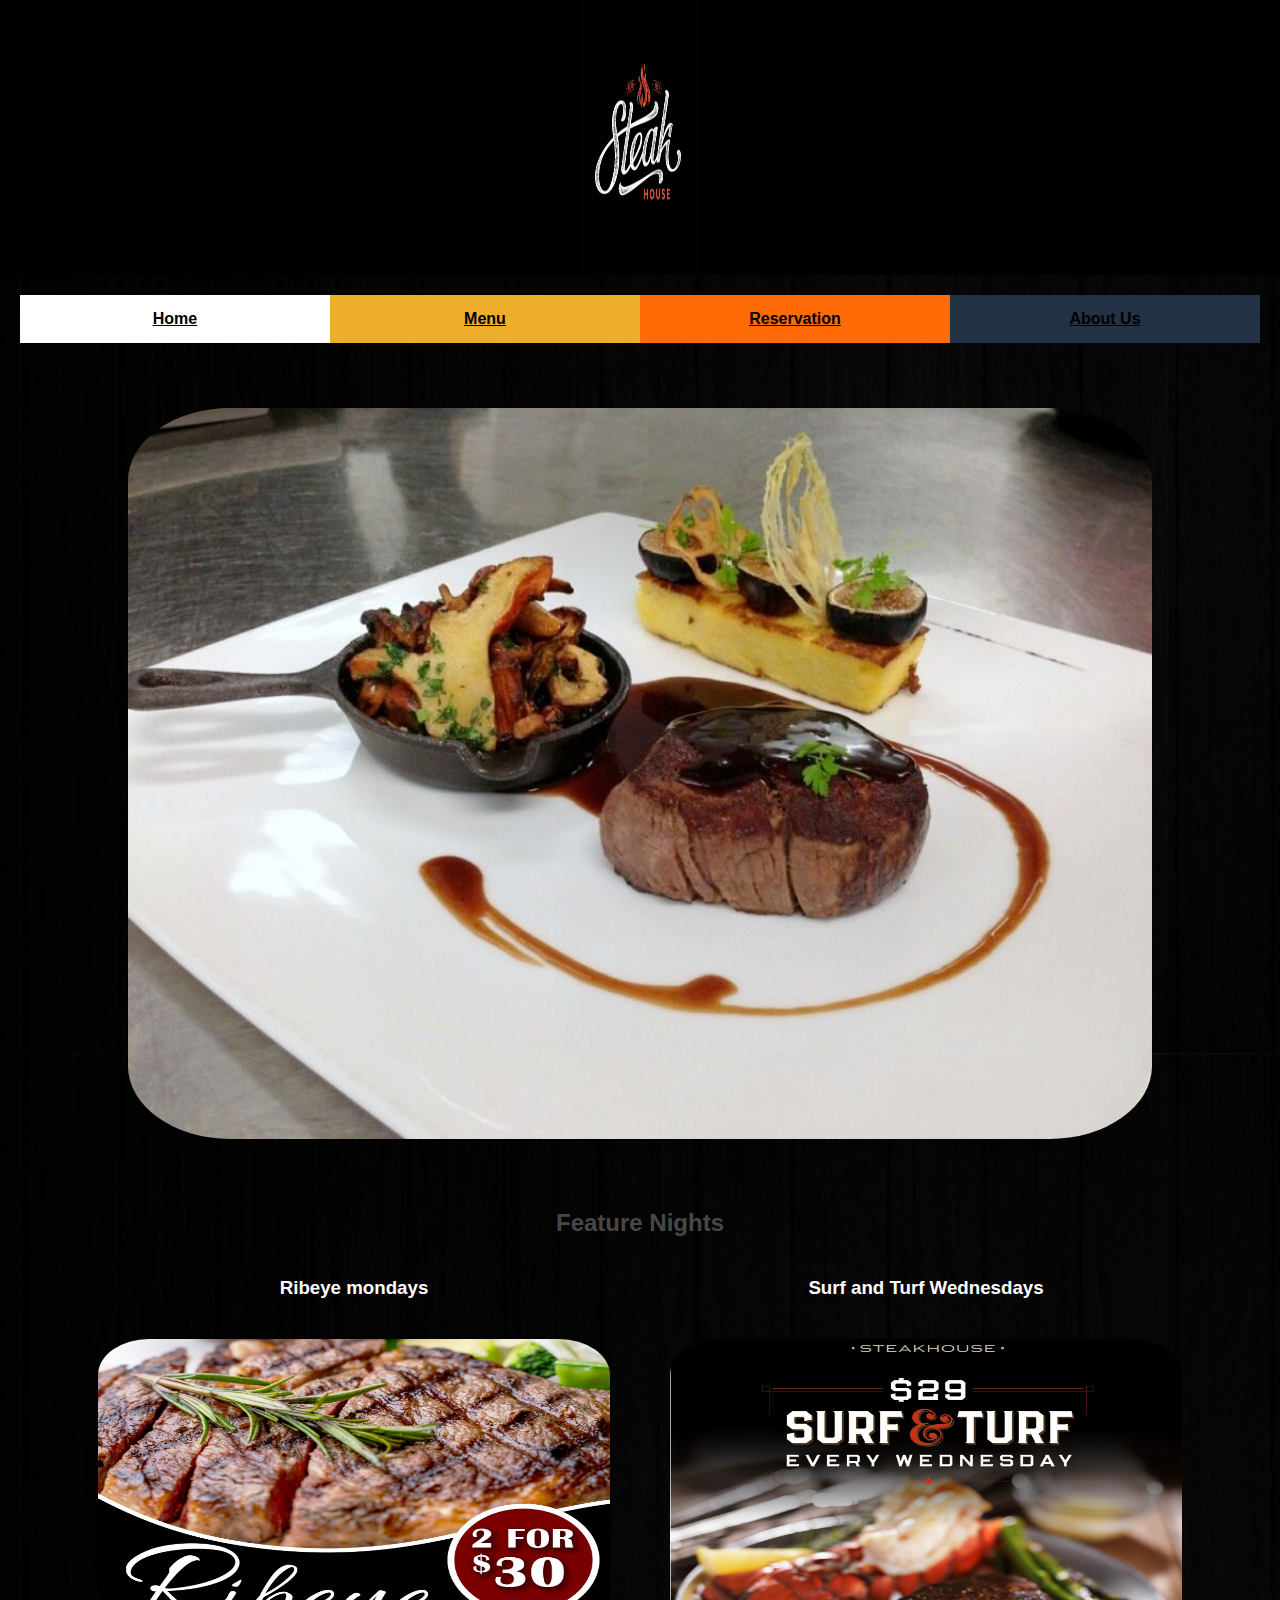
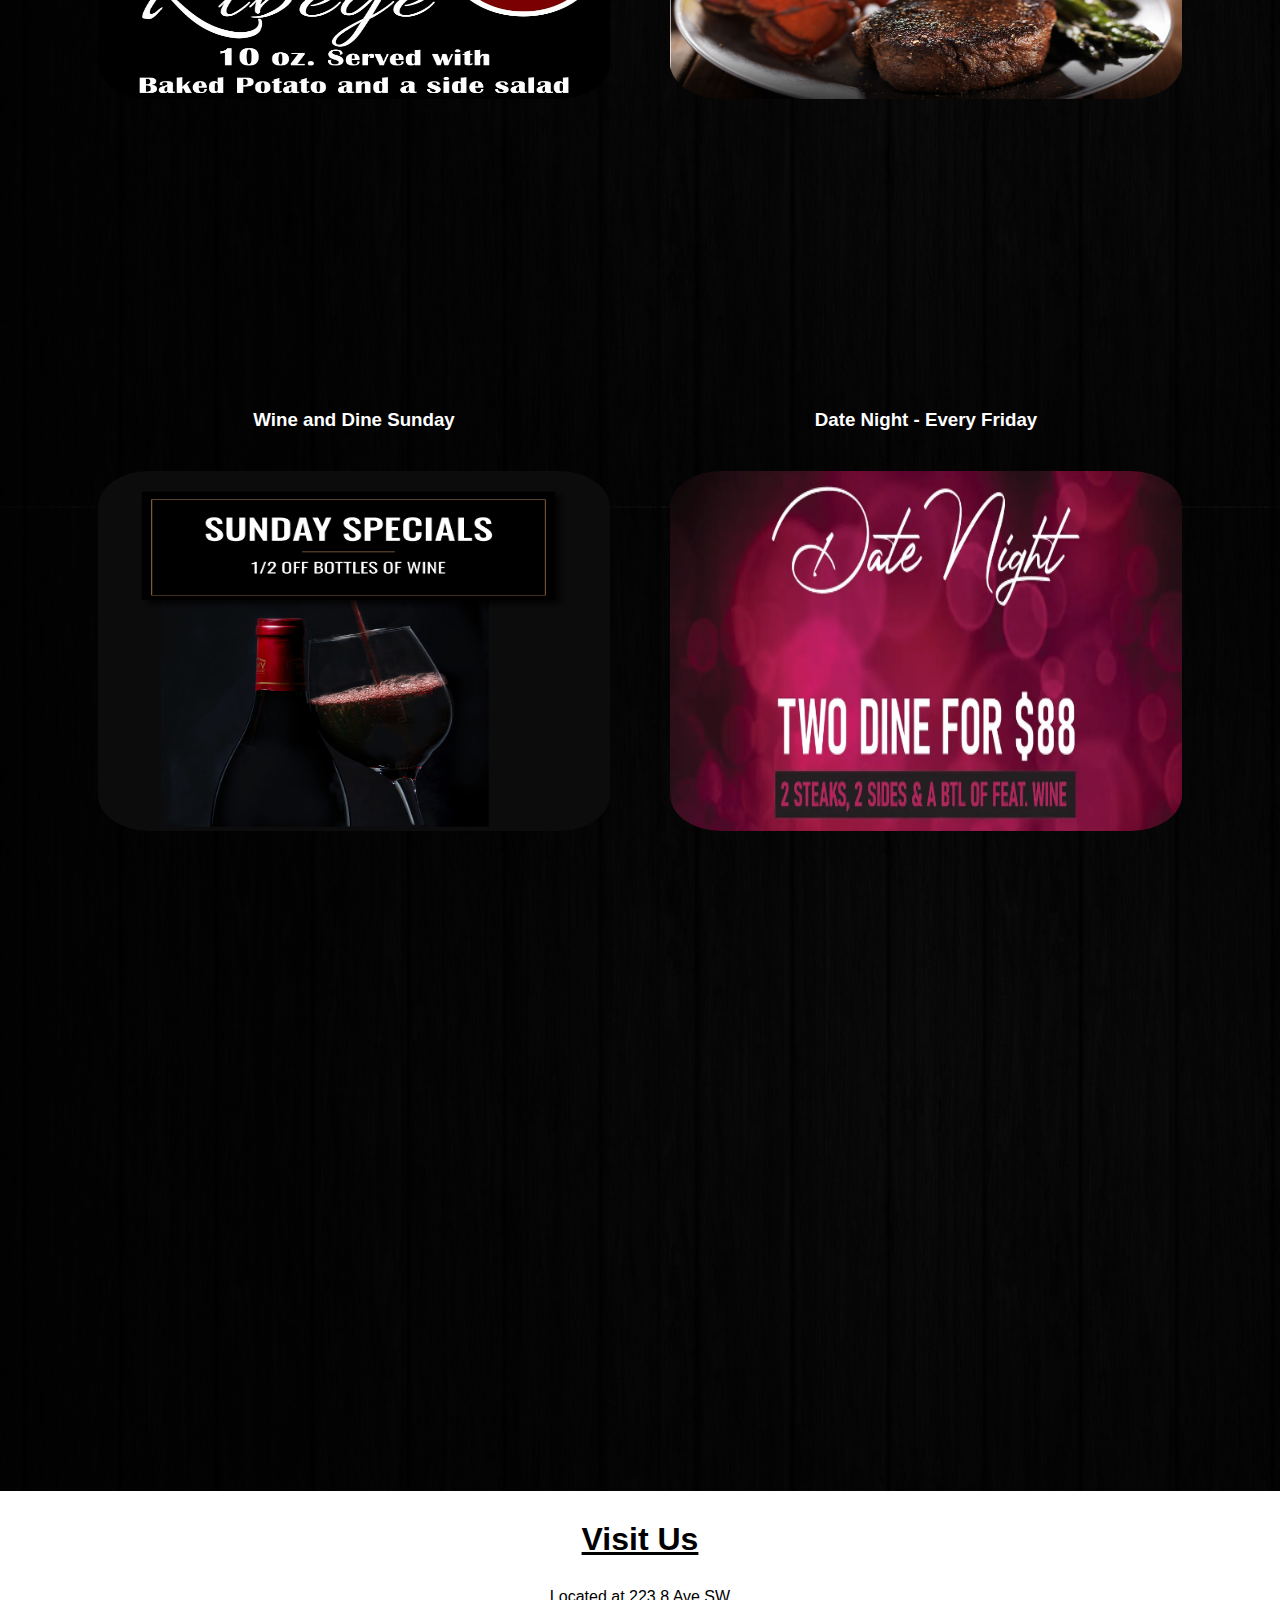
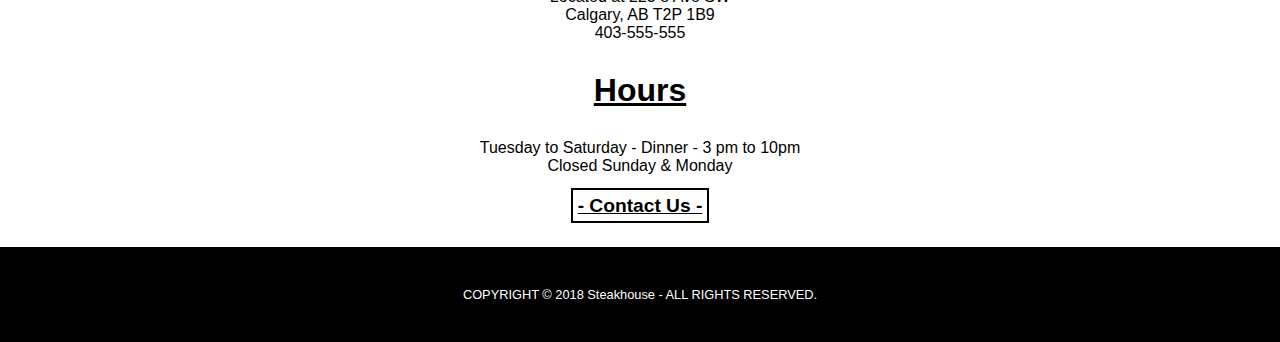
<file: css/index/index.html>
<!DOCTYPE html>
<html lang="en">

<head>
    <meta charset="UTF-8">
    <meta http-equiv="X-UA-Compatible" content="IE=edge">
    <meta name="viewport" content="width=device-width, initial-scale=1.0">
    <title>SteakHouse</title>
    <link rel="stylesheet" href="index.css">


    <meta property="og:url" content="Steakhouse.ml" />
    <meta property="og:type" content="website" />
    <meta property="og:title" content="Steakhouse" />
    <meta property="og:description" content="Best Steakhouse in Calgary" />
    <meta property="og:image" content="/indexPictures/steakhouse.jpg" />


    <meta name="description" content="Calgary's best steakhouse, best steaks in calgary, fresh seafood, large wine list, Alberta Beef, private events, private functions,"/>
    <meta property="keywords" content="Steak, Steakhouse, Specials, Wine, Ribeye, Calgary, restaurant, reservations" />
    <meta property="author" content="Tyler Mersereau" />
</head>

<body>

    <header id="mobile_header">

     

        <input type="radio" name="menu" id="menu_open" class="menu_radio_button">
        <input type="radio" name="menu" id="menu_close" class="menu_radio_button">

        <label for="menu_open">
            <img id="hamburger_menu" src="/indexPictures/HamburgerMenu.svg" alt="Open Menu Label"
                class="hoverable">
        </label>

        <section id="mobile_menu">
            <div id="menu_header">
                <label for="menu_close">
                    <img id="arrowleft" src="/indexPictures/ArrowLeft.svg" alt="Exit Menu Label" class="hoverable">
                </label>
                <div>
                    <a class="slide_menu" href="/css/index/index.html"><h1 slide_h1>Home</h1></a>
                    <a class="slide_menu" href="/css/Menu/menu.html"><h1 slide_h1>Menu</h1></a>
                    <a class="slide_menu" href="/css/reservations/reservations.html"><h1 slide_h1>Reservations</h1></a>
                    <a class="slide_menu" href="/css/About/AboutUs.html"><h1 class="slide_h1">About Us</h1></a>
                </div>
        </section>
        
        
           <div id="div_indexheader">
            <img id="img_header" src="/indexPictures/steakhouse.jpg" alt="Logo" >
        </div>
        


    </header>

        <nav>
            <a id="home_index" href="/css/index/index.html"><h1>Home</h1></a>
            <a id="menu_index" href="/css/Menu/menu.html"><h1>Menu</h1></a>
            <a id="reservations_index" href="/css/reservations/reservations.html"><h1>Reservation</h1></a>
            <a id="aboutUs_index" href="/css/About/AboutUs.html"><h1>About Us</h1></a>

        </nav>

        
    <div id="fancysteakplate">

        <img id="main_img" src="/indexPictures/filletindex.jpg" alt="Fillet Mignon">

    </div>

    <div>
        <h2>Feature Nights</h2>
    </div>

    <main id="index_maincontainer">
<div class="main_div">

            <h3>Ribeye mondays</h3>
            <img class="index_imgs" src="/indexPictures/ribeyespecial.jpg" alt="ribeye special">
        </div>
      
        <div class="main_div">

            <h3>Surf and Turf Wednesdays</h3>
            <img class="index_imgs" src="/indexPictures/special2index.PNG" alt="Surf and Turf">

        </div>

        <div class="main_div">

            <h3>Wine and Dine Sunday</h3>
            <img class="index_imgs" src="/indexPictures/winespecial.jpg" alt="wine special">
        </div>

          <div class="main_div">
            <h3>Date Night - Every Friday</h3>

            <img class="index_imgs" src="/indexPictures/specials1index.PNG" alt="Date Night special">
        </div>

    </main>

 

    <iframe
        src="https://www.google.com/maps/embed?pb=!1m18!1m12!1m3!1d191.90195408908795!2d-114.06667419385722!3d51.04546954060601!2m3!1f0!2f0!3f0!3m2!1i1024!2i768!4f13.1!3m3!1m2!1s0x53716ffd044b58a9%3A0xbe7bbb93311a33fc!2s223%208%20Ave%20SW%2C%20Calgary%2C%20AB%20T2P%201B9!5e0!3m2!1sen!2sca!4v1656024771705!5m2!1sen!2sca"
        style="border:0;" allowfullscreen="" loading="lazy" referrerpolicy="no-referrer-when-downgrade"></iframe>


    <section>


        <div>
            <h1 class="visitus">Visit Us</h1>
        </div>
        <p>Located at 223 8 Ave SW</p>
        <p>Calgary, AB T2P 1B9</p>
        <a id="mobile_number" href="tel:403-555-5555">403-555-5555</a>
        <p id="tablet_number">403-555-555</p>
        <div>
            <h1 class="visitus">Hours</h1>
        </div>
        <p>Tuesday to Saturday - Dinner - 3 pm to 10pm </p>
        <p id="p_contactus">Closed Sunday & Monday</p>

        <a id="section_contactus" href="mailto:SteakHouse@gmail.com">- Contact Us -</a>
    </section>

    <footer>
        <p>
            COPYRIGHT © 2018 Steakhouse - ALL RIGHTS RESERVED.
        </p>
    </footer>

</body>

</html>
</file>
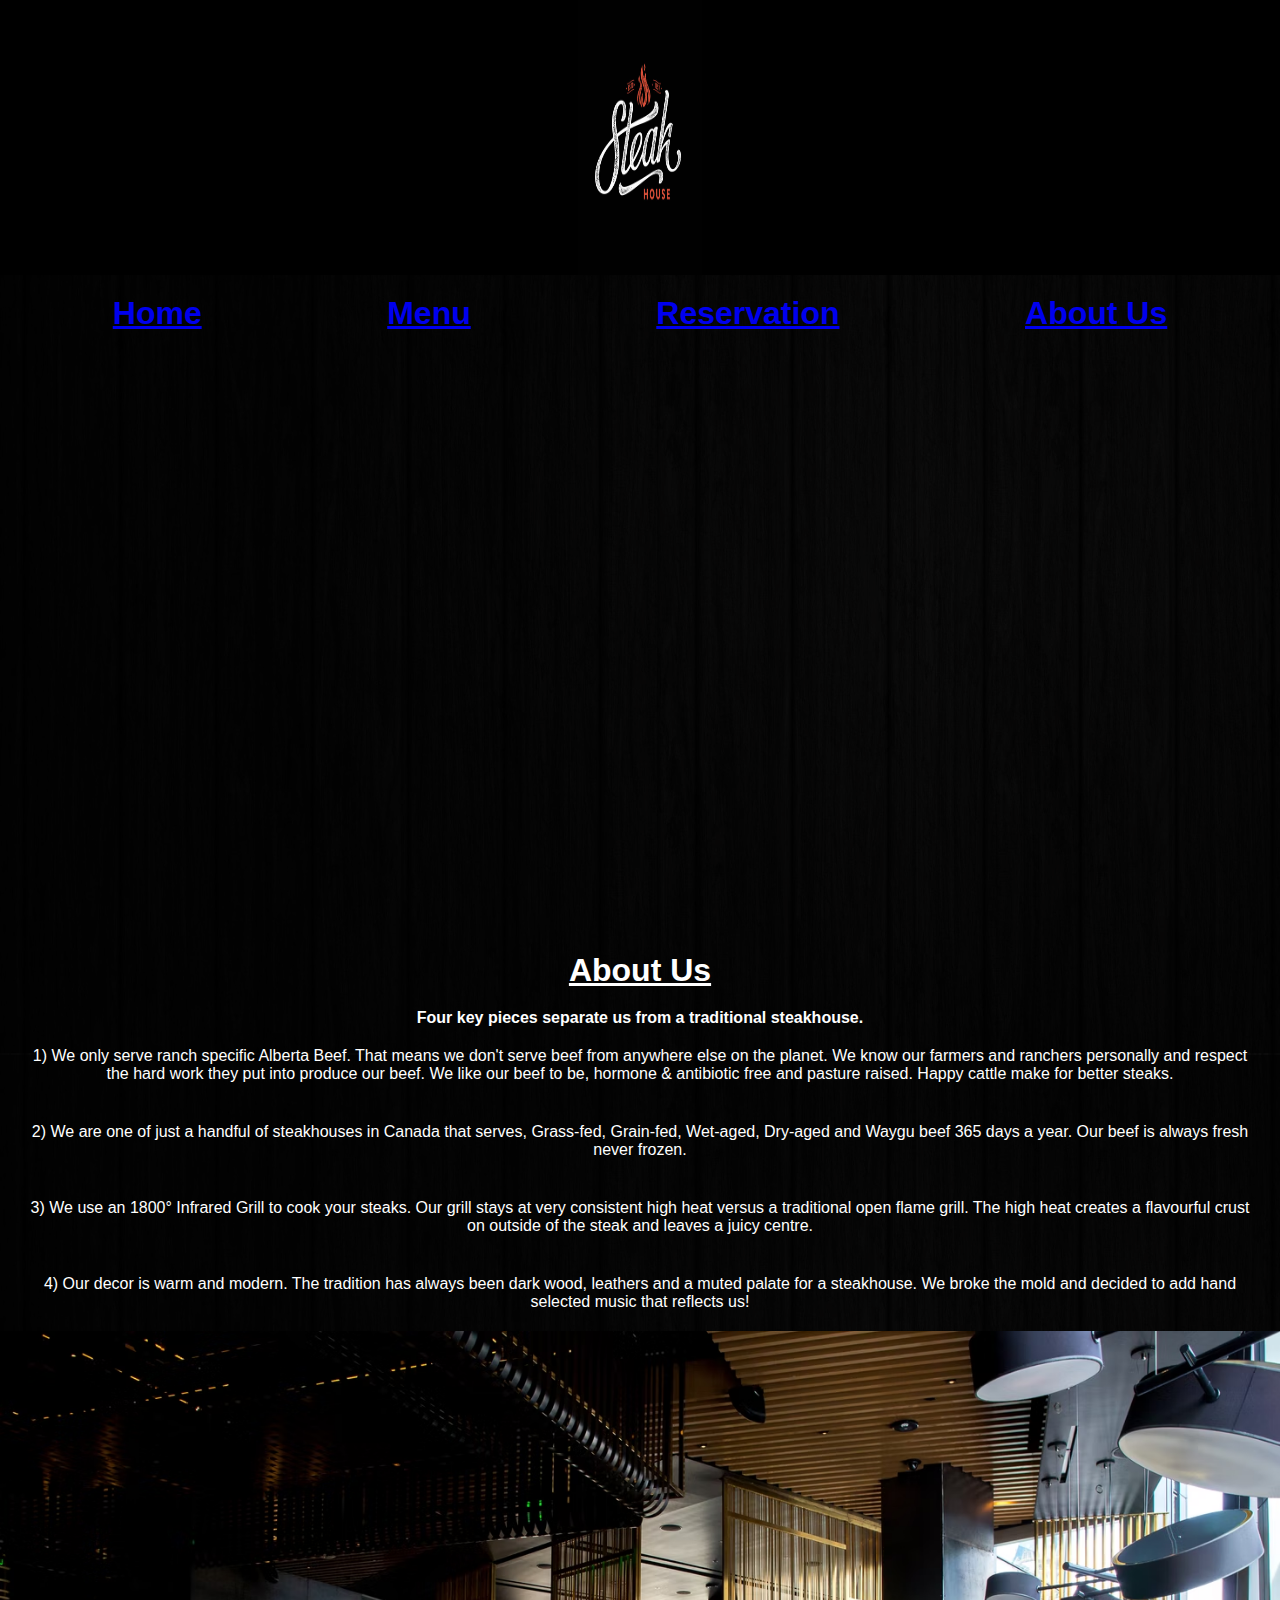
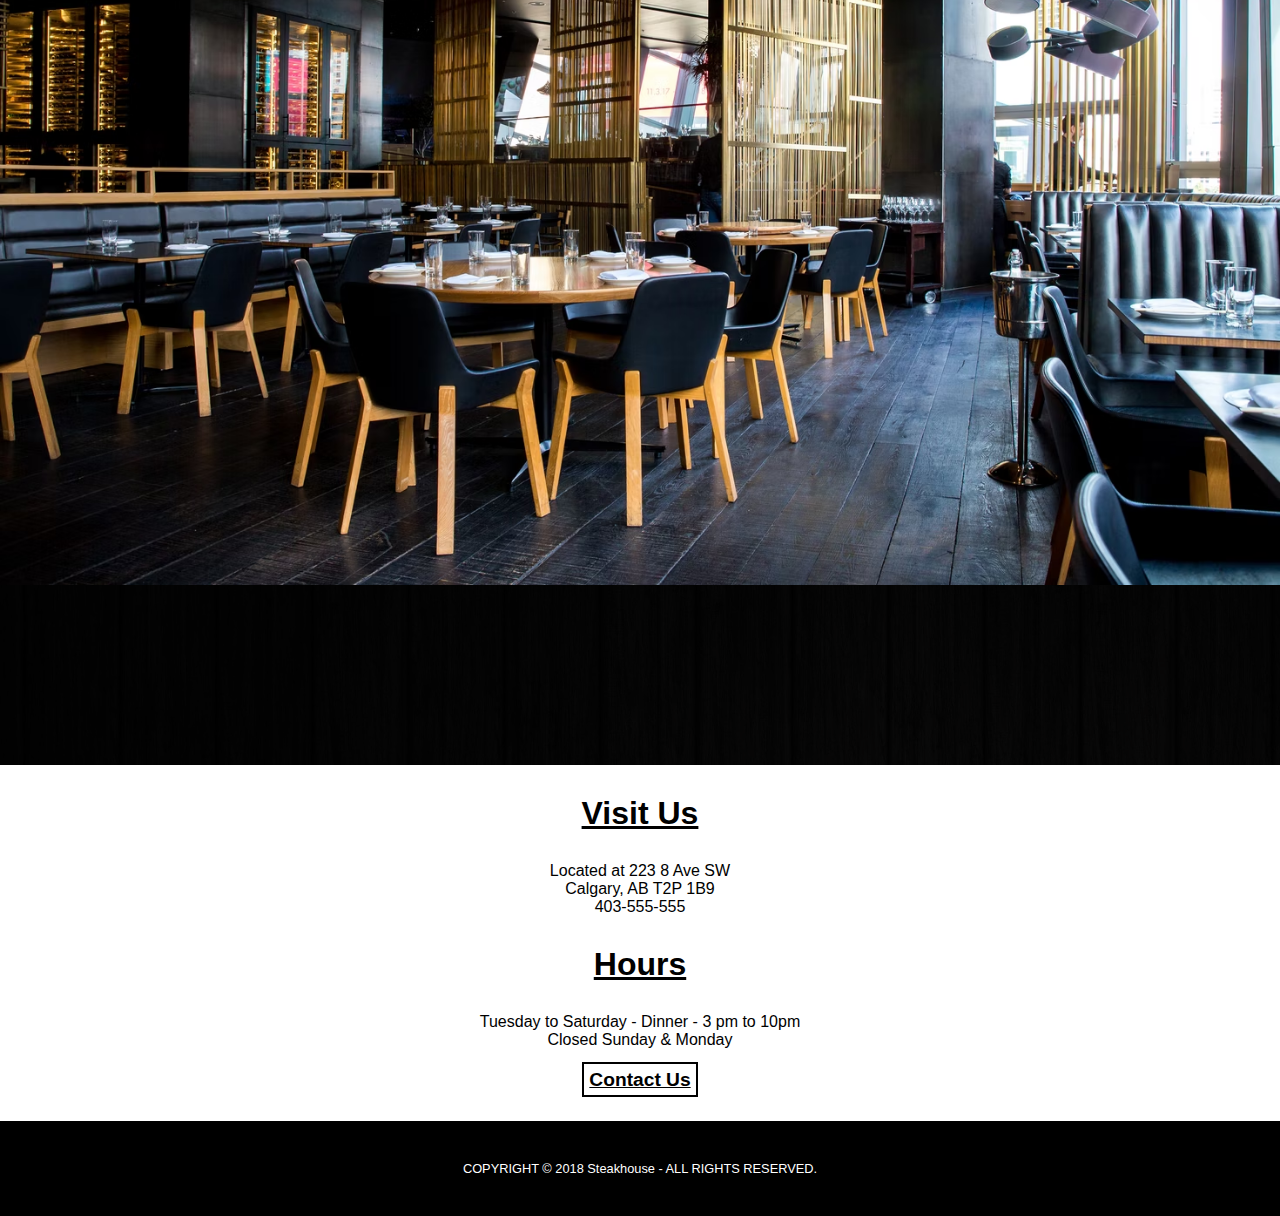
<file: css/About/AboutUs.html>
<!DOCTYPE html>
<html lang="en">

<head>
    <meta charset="UTF-8">
    <meta http-equiv="X-UA-Compatible" content="IE=edge">
    <meta name="viewport" content="width=device-width, initial-scale=1.0">
    <title>About Us</title>
    <link rel="stylesheet" href="AboutUs.css">


    <meta property="og:url" content="Steakhouse/AboutUs.ml" />
    <meta property="og:type" content="website" />
    <meta property="og:title" content="Steakhouse About Us" />
    <meta property="og:description" content="The Story behind Steakhouse" />
    <meta property="og:image" content="/indexPictures/steakhouse.jpg" />


    <meta name="description" content="commitment to quality is evident in the local Alberta Beef Menu. The result is perfectly marble-ized tender beef with a rich depth of flavour.,"/>
    <meta property="keywords" content="1800°, Alberta Beef, Hormone free, Antibiotic free" />
    <meta property="author" content="Tyler Mersereau" />

</head>

<body>


    <body>

        <header id="mobile_header">
    
         
    
            <input type="radio" name="menu" id="menu_open" class="menu_radio_button">
            <input type="radio" name="menu" id="menu_close" class="menu_radio_button">
    
            <label for="menu_open">
                <img id="hamburger_menu" src="/indexPictures/HamburgerMenu.svg" alt="Open Menu Label"
                    class="hoverable">
            </label>
    
            <section id="mobile_menu">
                <div id="menu_header">
                    <label for="menu_close">
                        <img id="arrowleft" src="/indexPictures/ArrowLeft.svg" alt="Exit Menu Label" class="hoverable">
                    </label>
                    <div>
                        <a class="slide_menu" href="/css/index/index.html"><h1>Home</h1></a>
                        <a class="slide_menu" href="/css/Menu/menu.html"><h1>Menu</h1></a>
                        <a class="slide_menu" href="/css/reservations/reservations.html"><h1>Reservations</h1></a>
                        <a class="slide_menu" href="/css/About/AboutUs.html"><h1>About Us</h1></a>
                    </div>
            </section>
            
            
               <div id="div_indexheader">
                <img id="img_header" src="/indexPictures/steakhouse.jpg" alt="Logo" >
            </div>
            
 
    
        </header>


           <nav>
                <a id="home_index" href="/css/index/index.html"><h1>Home</h1></a>
                <a id="menu_index" href="/css/Menu/menu.html"><h1>Menu</h1></a>
                <a id="reservations_index" href="/css/reservations/reservations.html"><h1>Reservation</h1></a>
                <a id="aboutUs_index" href="/css/About/AboutUs.html"><h1>About Us</h1></a>
    
            </nav>

            
    <iframe src="https://www.youtube.com/embed/06Ho44JiB-c" title="YouTube video player" frameborder="0"
        allow="accelerometer; autoplay; clipboard-write; encrypted-media; gyroscope; picture-in-picture"
        allowfullscreen></iframe>


    <h1 id="aboutus_h1">About Us</h1>

    <main>


        <h4>Four key pieces separate us from a traditional steakhouse.</h4>
        <p class="aboutus_ptag">
            1) We only serve ranch specific Alberta Beef. That means we don't serve beef from anywhere else on the
            planet. We know our farmers and ranchers personally and respect the hard work they put into produce our
            beef. We like our beef to be, hormone & antibiotic free and pasture raised. Happy cattle make for better
            steaks.
        </p>

        <p class="aboutus_ptag">2) We are one of just a handful of steakhouses in Canada that serves, Grass-fed, Grain-fed, Wet-aged,
            Dry-aged and Waygu beef 365 days a year. Our beef is always fresh never frozen.</p>

        <p class="aboutus_ptag">3) We use an 1800° Infrared Grill to cook your steaks. Our grill stays at very consistent high heat versus a
            traditional open flame grill. The high heat creates a flavourful crust on outside of the steak and leaves a
            juicy centre.</p>

        <p class="aboutus_ptag">4) Our decor is warm and modern. The tradition has always been dark wood, leathers and a muted palate for a
            steakhouse. We broke the mold and decided to add hand selected music that reflects us!</p>

<img id="restautant_interior" src="/restaurantinterior.avif" alt="restaurant interior">

    </main>



    <section>


        <div>
            <h1 class="visitus">Visit Us</h1>
        </div>
        <p>Located at 223 8 Ave SW</p>
        <p>Calgary, AB T2P 1B9</p>
        <a id="mobile_number" href="tel:403-555-5555">403-555-5555</a>
        <p id="tablet_number">403-555-555</p>
        <div>
            <h1 class="visitus">Hours</h1>
        </div>
        <p>Tuesday to Saturday - Dinner - 3 pm to 10pm </p>
        <p id="p_contactus">Closed Sunday & Monday</p>

        <a id="section_contactus" href="mailto:SteakHouse@gmail.com">Contact Us</a>
    </section>


    <footer>


        <p>
            COPYRIGHT © 2018 Steakhouse - ALL RIGHTS RESERVED.
        </p>
    </footer>

</body>

</html>
</file>
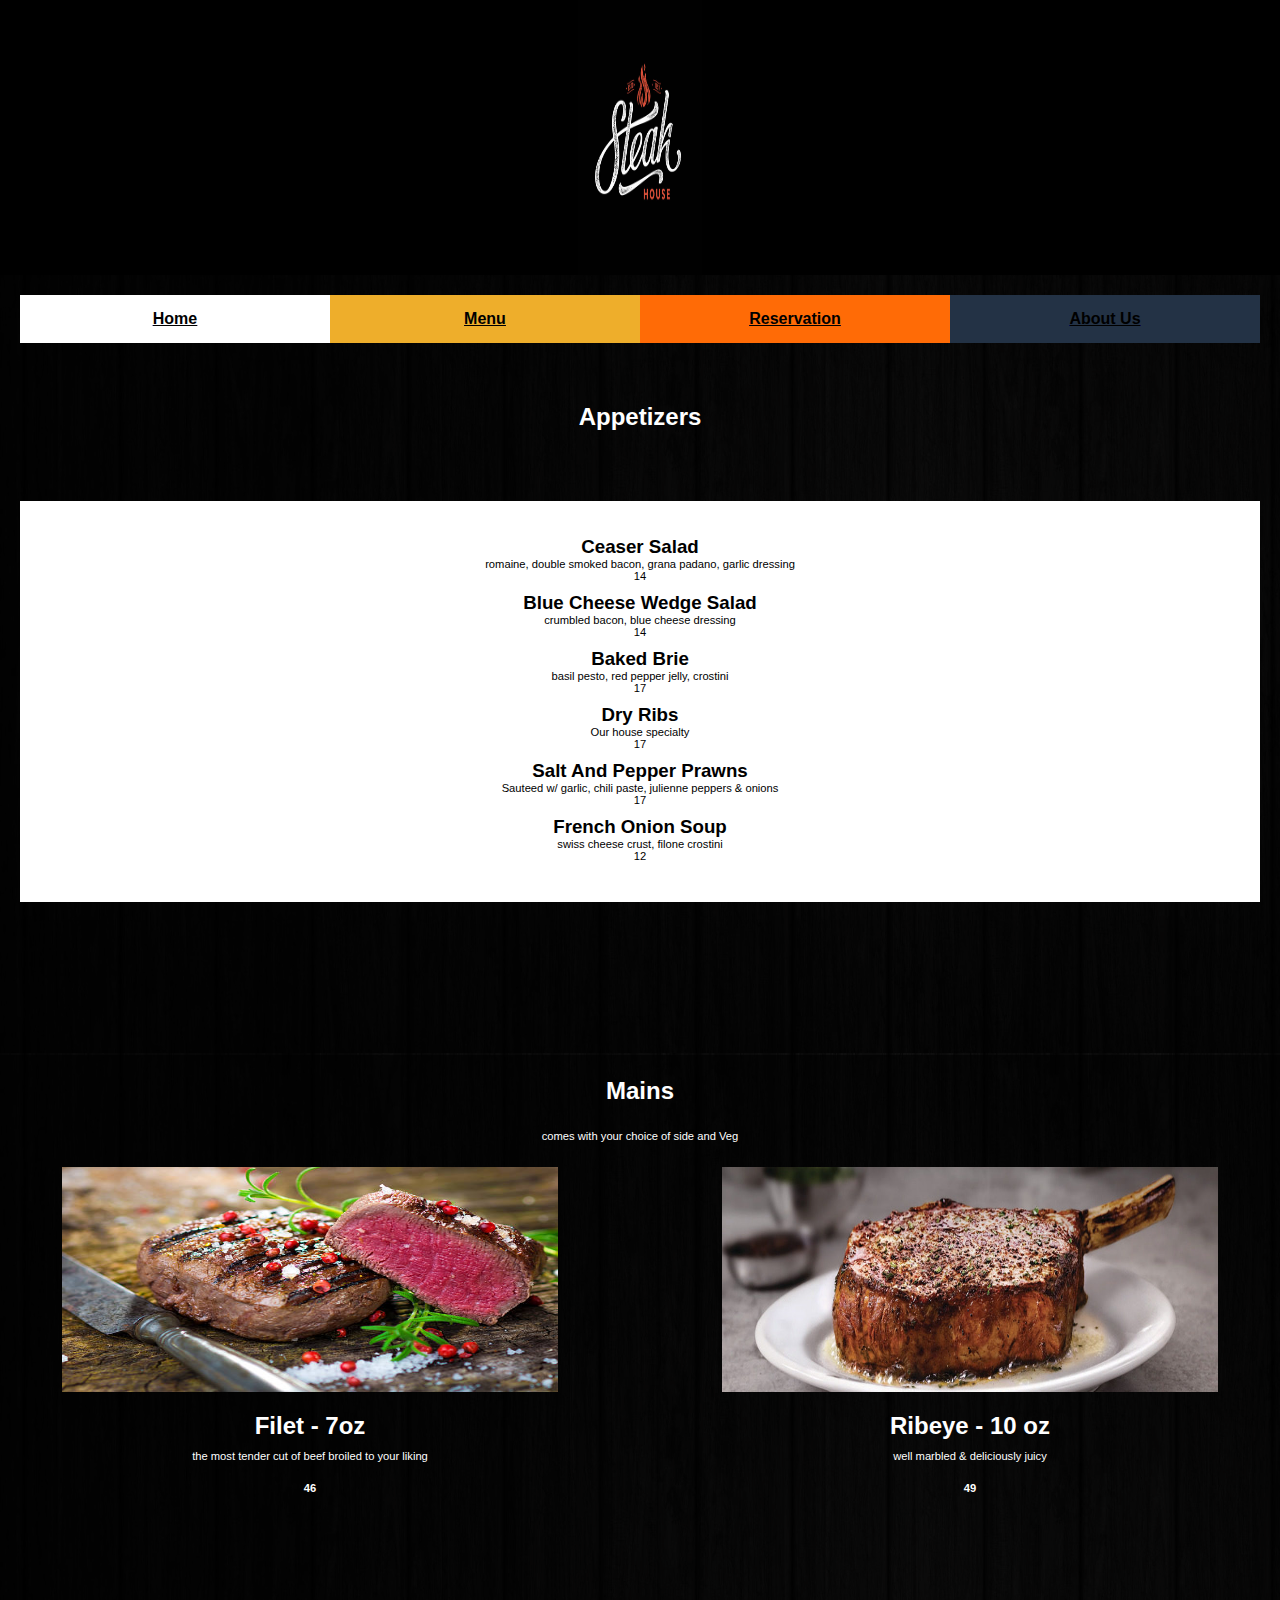
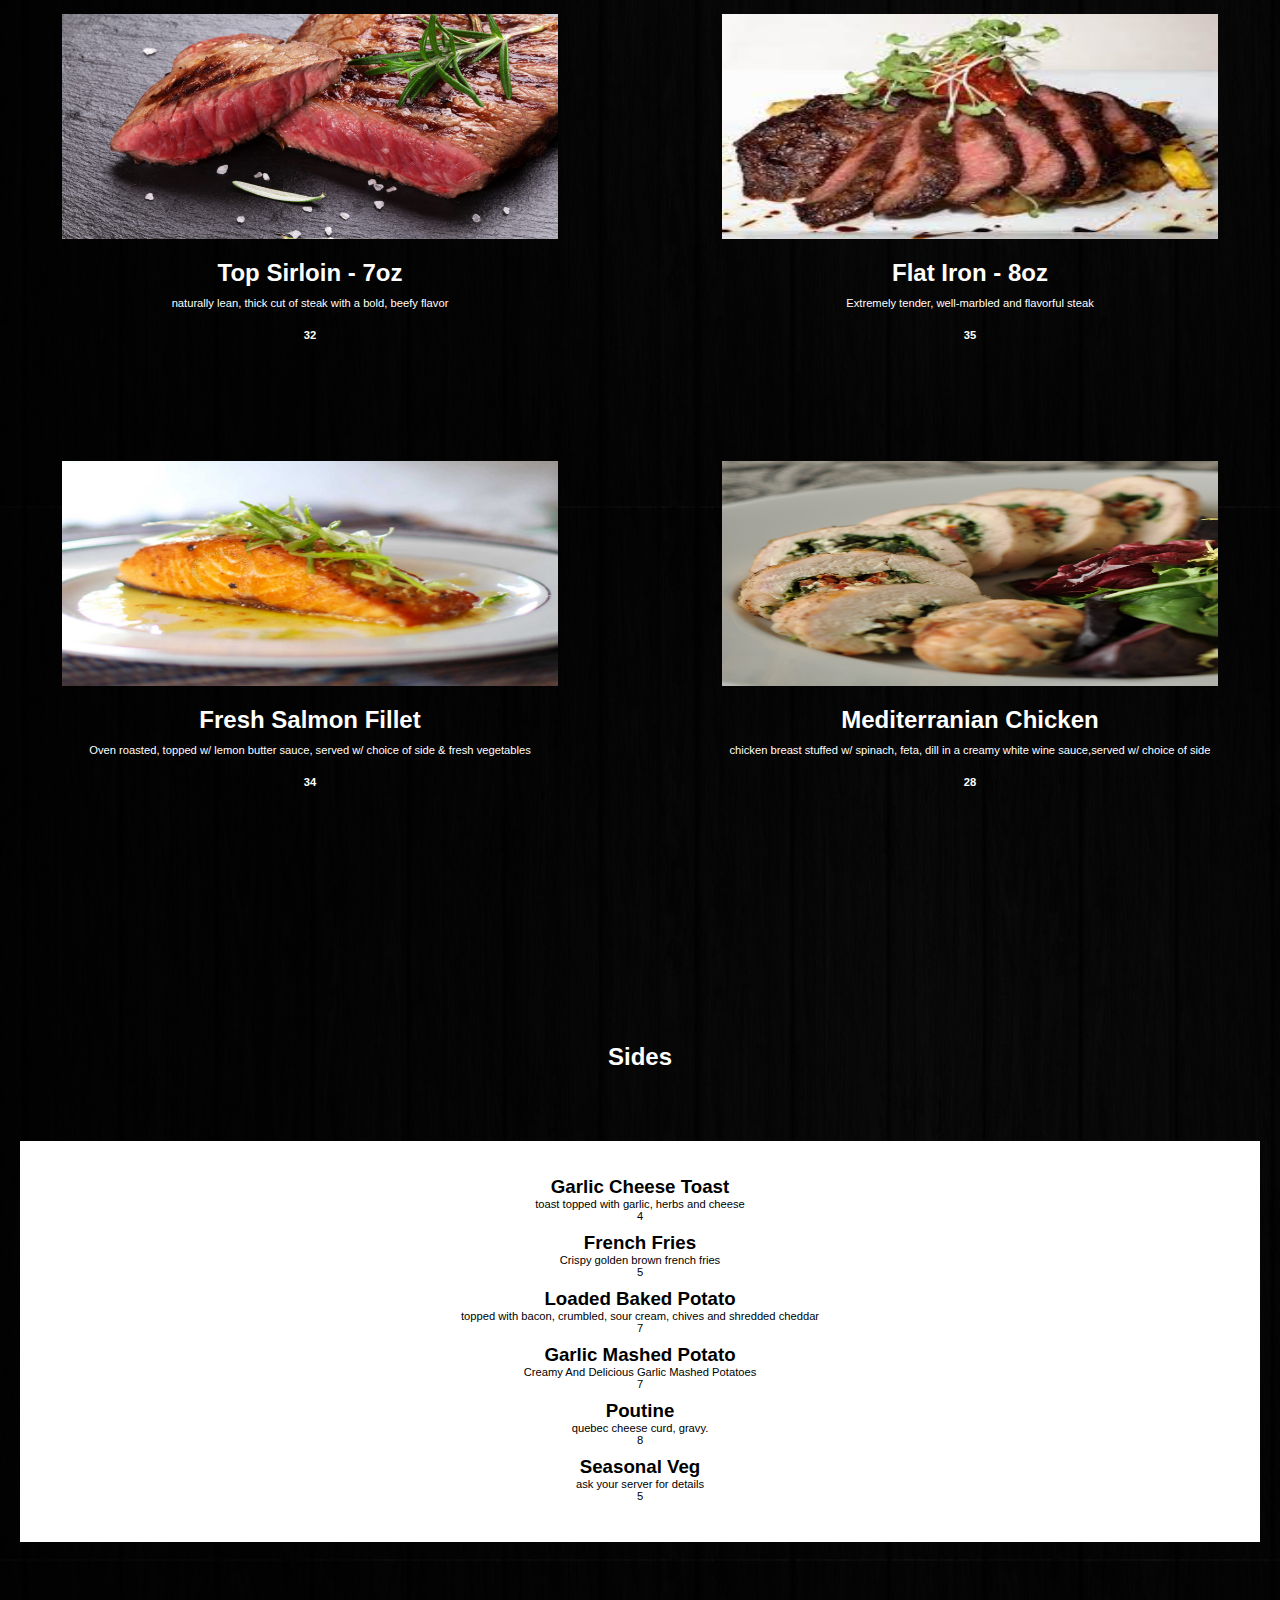
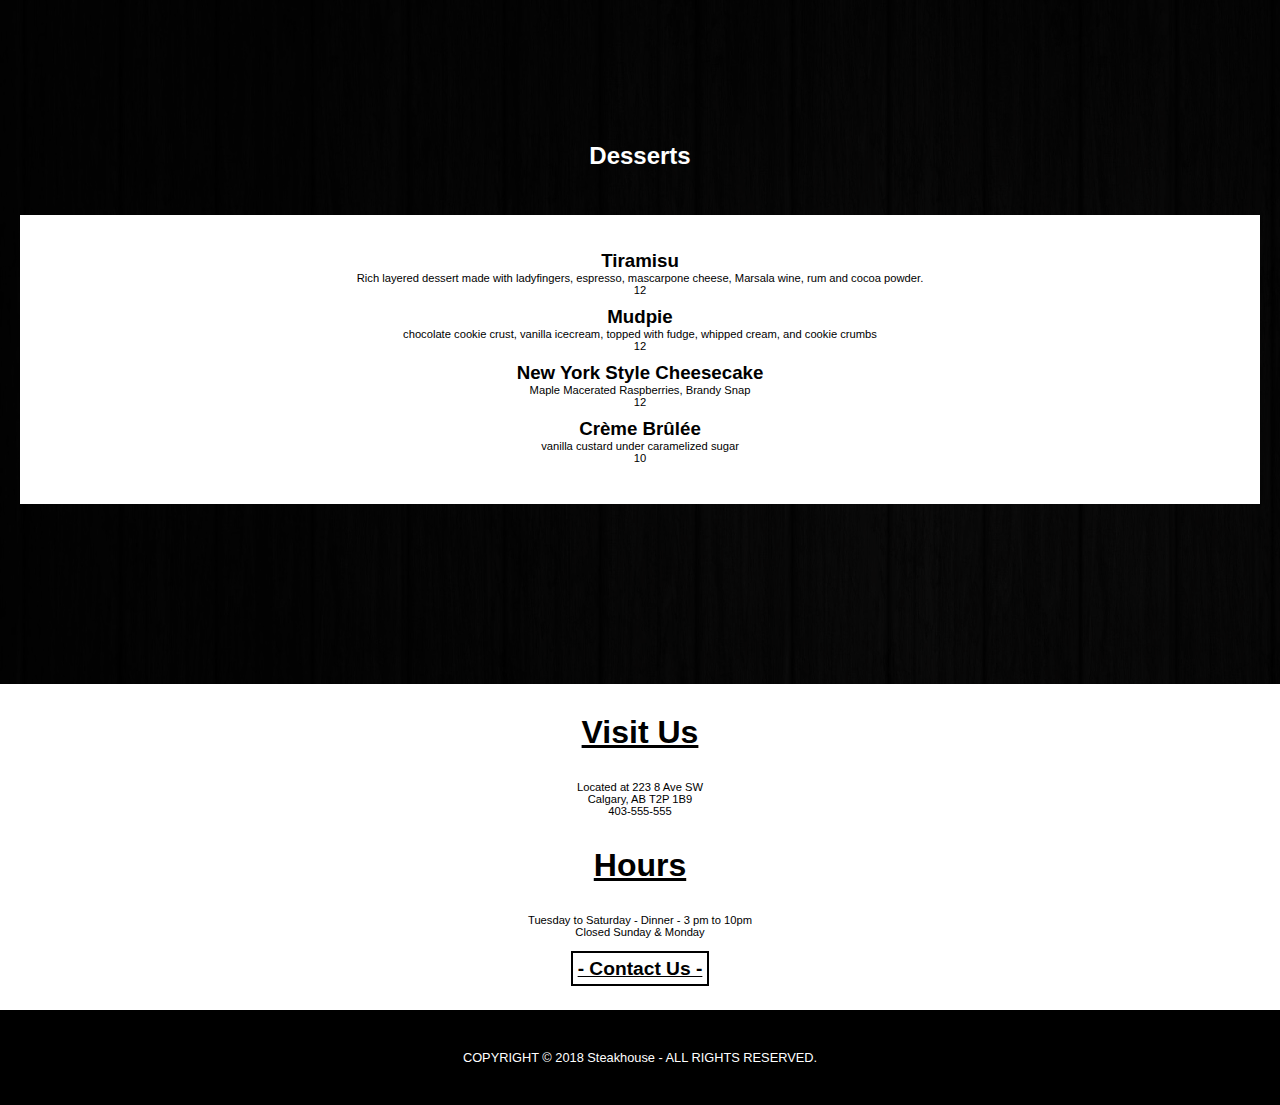
<file: css/Menu/menu.html>
<!DOCTYPE html>
<html lang="en">

<head>
    <meta charset="UTF-8">
    <meta http-equiv="X-UA-Compatible" content="IE=edge">
    <meta name="viewport" content="width=device-width, initial-scale=1.0">
    <title>Menu</title>
    <link rel="stylesheet" href="menu.css">

    <meta property="og:url" content="Steakhouse/menu.ml" />
    <meta property="og:type" content="website" />
    <meta property="og:title" content="Steakhouse Menu" />
    <meta property="og:description" content="Mouth-watering SteakHouse menu " />
    <meta property="og:image" content="/indexPictures/steakhouse.jpg" />


    <meta name="description"
        content="We offer a rotating menu that focuses on local, seasonal and organic ingredients to create inventive dishes that reflect evolving culinary trends." />
    <meta property="keywords" content="Appetizers, Main, Steak, Ribeye, Filet, Flat iron, Top Sirloin." />
    <meta property="author" content="Tyler Mersereau" />

</head>

<body>

    <body>

        <header id="mobile_header">



            <input type="radio" name="menu" id="menu_open" class="menu_radio_button">
            <input type="radio" name="menu" id="menu_close" class="menu_radio_button">

            <label for="menu_open">
                <img id="hamburger_menu" src="/indexPictures/HamburgerMenu.svg" alt="Open Menu Label" class="hoverable">
            </label>

            <section id="mobile_menu">
                <div id="menu_header">
                    <label for="menu_close">
                        <img id="arrowleft" src="/indexPictures/ArrowLeft.svg" alt="Exit Menu Label" class="hoverable">
                    </label>
                    <div>
                        <a class="slide_menu" href="/css/index/index.html">
                            <h1>Home</h1>
                        </a>
                        <a class="slide_menu" href="/css/Menu/menu.html">
                            <h1>Menu</h1>
                        </a>
                        <a class="slide_menu" href="/css/reservations/reservations.html">
                            <h1>Reservations</h1>
                        </a>
                        <a class="slide_menu" href="/css/About/AboutUs.html">
                            <h1>About Us</h1>
                        </a>
                    </div>
            </section>


            <div id="div_indexheader">
                <img id="img_header" src="/indexPictures/steakhouse.jpg" alt="Logo">
            </div>



        </header>

        <div>
            <nav>
                <a id="home_index" href="/css/index/index.html"><h1>Home</h1></a>
                <a id="menu_index" href="/css/Menu/menu.html"><h1>Menu</h1></a>
                <a id="reservations_index" href="/css/reservations/reservations.html"><h1>Reservation</h1></a>
                <a id="aboutUs_index" href="/css/About/AboutUs.html"><h1>About Us</h1></a>

            </nav>
        </div>


        <div class="menutitle">
            <h2 class="menutitle">Appetizers</h2>
        </div>

        <section id="section1">


            <div>
                <h3 class="food_title">Ceaser Salad</h3>
                <p>romaine, double smoked bacon, grana padano, garlic dressing</p>
                <p class="price">14</p>
            </div>

            <div>
                <h3>Blue Cheese Wedge Salad</h3>
                <p>crumbled bacon, blue cheese dressing</p>
                <p class="price">14</p>
            </div>

            <div>
                <h3>Baked Brie</h3>
                <p>basil pesto, red pepper jelly, crostini</p>
                <p class="price">17</p>
            </div>

            <div>
                <h3>Dry Ribs</h3>
                <p>Our house specialty</p>
                <p class="price">17</p>
            </div>

            <div>
                <h3>Salt And Pepper Prawns</h3>
                <p>Sauteed w/ garlic, chili paste, julienne peppers & onions</p>
                <p class="price">17</p>
            </div>


            <div>
                <h3>French Onion Soup</h3>
                <p>swiss cheese crust, filone crostini</p>
                <p class="price">12</p>
            </div>

        </section>



        <div class="menutitle">
            <h2 class="menutitle">Mains</h2>
            <p>comes with your choice of side and Veg</p>
        </div>



        <main id="menu_main">

            <div class="container">
                <img class="menu_img" src="../../menupics/filletsteak.jpg" alt="filet steak">
                <div class="overlay">
                    <h2 class="food_name">Filet - 7oz</h2>
                    <p>the most tender cut of beef broiled to your liking</p>
                    <p class="food_price">46</p>
                </div>
            </div>

            <div class="container">
                <img class="menu_img" src="../../menupics/ribeye.jpeg" alt="rib eye steak">
                <div class="overlay">
                    <h2 class="food_name">Ribeye - 10 oz</h2>
                    <p>well marbled & deliciously juicy</p>
                    <p class="food_price">49</p>
                </div>
            </div>

            <div class="container">
                <img class="menu_img" src="../../menupics/topsirloin.jpg" alt="top sirloin steak">
                <div class="overlay">
                    <h2 class="food_name">Top Sirloin - 7oz</h2>
                    <p>naturally lean, thick cut of steak with a bold, beefy flavor</p>
                    <p class="food_price">32</p>
                </div>

            </div>
            <div class="container">
                <img class="menu_img" src="../../menupics/flatiron.jpg" alt="flat iron steak">
                <div class="overlay">
                    <h2 class="food_name">Flat Iron - 8oz</h2>
                    <p>Extremely tender, well-marbled and flavorful steak</p>
                    <p class="food_price">35</p>
                </div>
            </div>

            <div class="container">
                <img class="menu_img" src="../../menupics/salmonfillet.jpg" alt="salmon fillet">
                <div class="overlay">
                    <h2 class="food_name">Fresh Salmon Fillet</h2>

                    <p>Oven roasted, topped w/ lemon butter sauce, served w/ choice of side & fresh vegetables</p>
                    <p class="food_price">34</p>
                </div>
            </div>


            <div class="container">
                <img class="menu_img" src="../../menupics/chicken.jpg" alt="Mediterranian chicken">
                <div class="overlay">
                    <h2 class="food_name">Mediterranian Chicken</h2>
                    <p>chicken breast stuffed w/ spinach, feta, dill in a creamy white wine sauce,served w/ choice of
                        side</p>
                    <p class="food_price">28</p>
                </div>
            </div>

        </main>




        <div class="menutitle">
            <h2 class="menutitle">Sides</h2>
        </div>

        <section id="section_sides">


            <div>
                <h3 class="food_title">Garlic Cheese Toast</h3>
                <p>toast topped with garlic, herbs and cheese</p>
                <p class="price">4</p>
            </div>

            <div>
                <h3>French Fries</h3>
                <p>Crispy golden brown french fries</p>
                <p class="price">5</p>
            </div>

            <div>
                <h3>Loaded Baked Potato</h3>
                <p>topped with bacon, crumbled, sour cream, chives and shredded cheddar</p>
                <p class="price">7</p>
            </div>

            <div>
                <h3>Garlic Mashed Potato</h3>
                <p>Creamy And Delicious Garlic Mashed Potatoes</p>
                <p class="price">7</p>
            </div>

            <div>
                <h3>Poutine</h3>
                <p>quebec cheese curd, gravy.</p>
                <p class="price">8</p>
            </div>

            <div>
                <h3>Seasonal Veg</h3>
                <p>ask your server for details</p>
                <p class="price">5</p>
            </div>

        </section>


        <div class="menutitle">
            <h2>Desserts</h2>
        </div>

        <section id="section2">


            <div>
                <h3 class="food_title">Tiramisu</h3>
                <p>Rich layered dessert made with ladyfingers, espresso, mascarpone cheese, Marsala wine, rum and cocoa
                    powder.</p>
                <p class="price">12</p>
            </div>

            <div>
                <h3>Mudpie</h3>
                <p>chocolate cookie crust, vanilla icecream, topped with fudge, whipped cream, and cookie crumbs</p>
                <p class="price">12</p>
            </div>

            <div>
                <h3>New York Style Cheesecake</h4>
                    <p>Maple Macerated Raspberries, Brandy Snap</p>
                    <p class="price">12</p>
            </div>

            <div>
                <h3>Crème Brûlée</h3>
                <p>vanilla custard under caramelized sugar</p>
                <p class="price">10</p>
            </div>

        </section>


        <section>


            <div>
                <h1 class="visitus">Visit Us</h1>
            </div>
            <p>Located at 223 8 Ave SW</p>
            <p>Calgary, AB T2P 1B9</p>
            <a id="mobile_number" href="tel:403-555-5555">403-555-5555</a>
            <p id="tablet_number">403-555-555</p>
            <div>
                <h1 class="visitus">Hours</h1>
            </div>
            <p>Tuesday to Saturday - Dinner - 3 pm to 10pm </p>
            <p id="p_contactus">Closed Sunday & Monday</p>

            <a id="section_contactus" href="mailto:SteakHouse@gmail.com">- Contact Us -</a>
        </section>
     
     
        <footer>
 

            <p>
                COPYRIGHT © 2018 Steakhouse - ALL RIGHTS RESERVED.
            </p>
        </footer>

    </body>

</html>
</file>
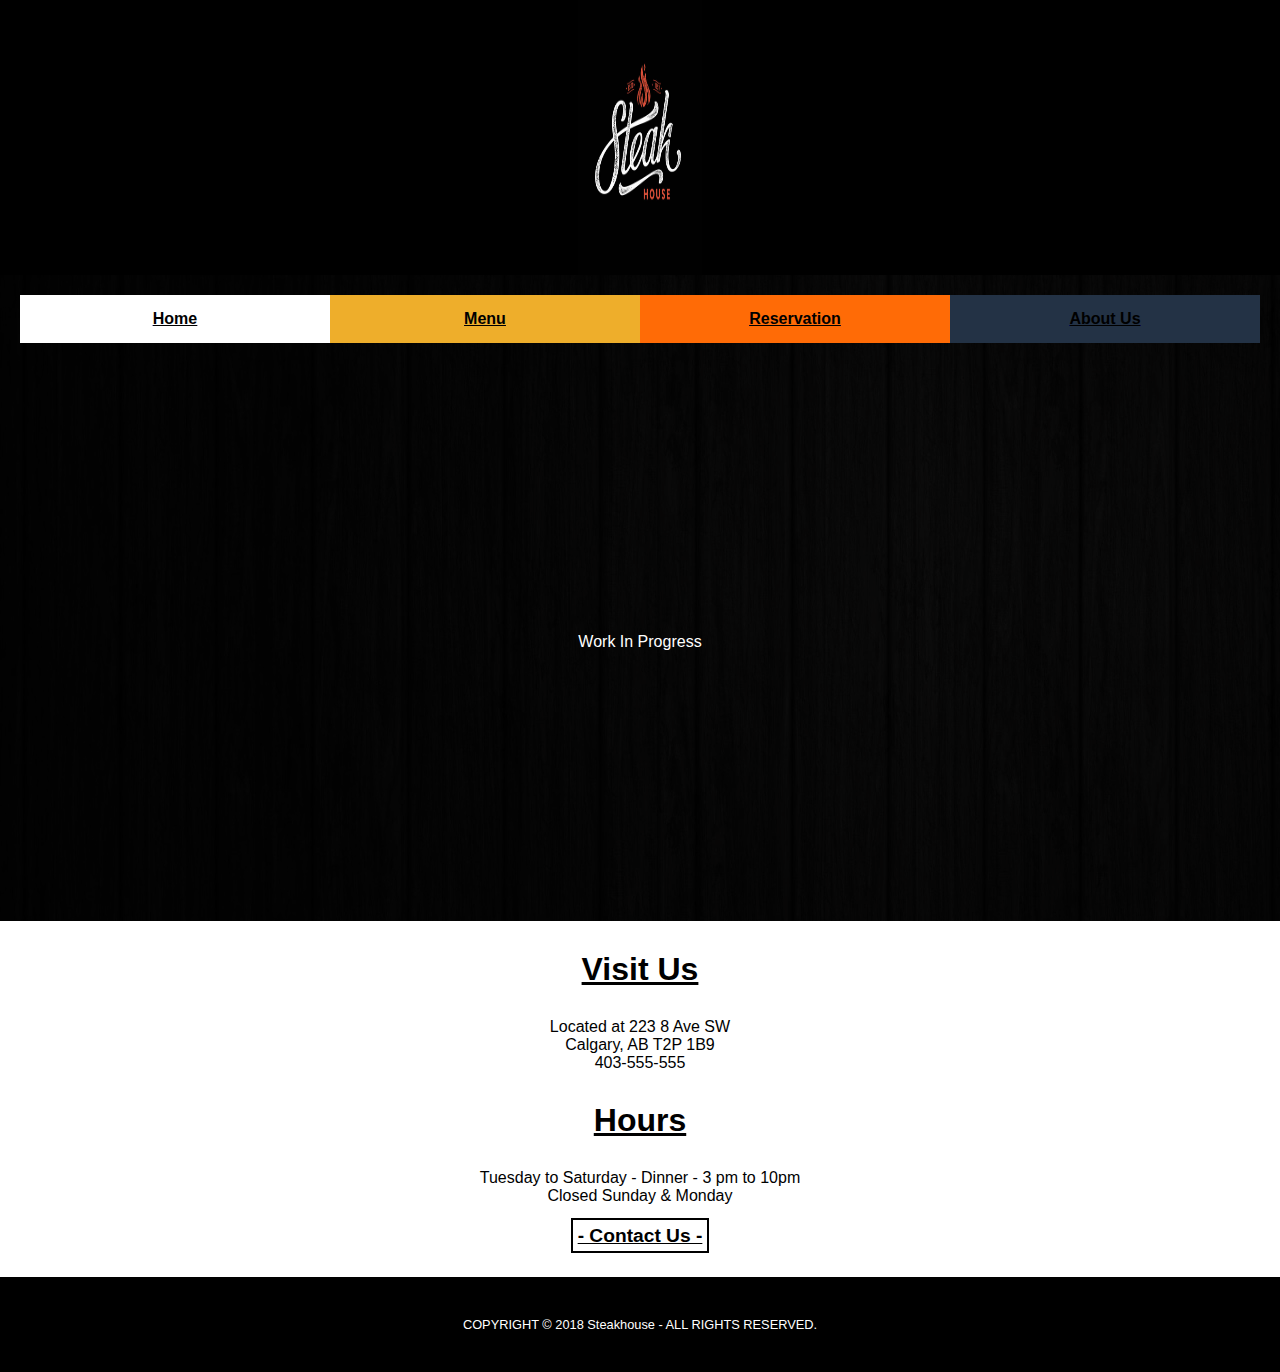
<file: css/reservations/reservations.html>
<!DOCTYPE html>
<html lang="en">

<head>
    <meta charset="UTF-8">
    <meta http-equiv="X-UA-Compatible" content="IE=edge">
    <meta name="viewport" content="width=device-width, initial-scale=1.0">
    <title>reservations</title>
    <link rel="stylesheet" href="/css/reservations/reservations.css">
</head>

<body>

    <header id="mobile_header">



        <input type="radio" name="menu" id="menu_open" class="menu_radio_button">
        <input type="radio" name="menu" id="menu_close" class="menu_radio_button">

        <label for="menu_open">
            <img id="hamburger_menu" src="/indexPictures/HamburgerMenu.svg" alt="Open Menu Label" class="hoverable">
        </label>

        <section id="mobile_menu">
            <div id="menu_header">
                <label for="menu_close">
                    <img id="arrowleft" src="/indexPictures/ArrowLeft.svg" alt="Exit Menu Label" class="hoverable">
                </label>
                <div>
                    <a class="slide_menu" href="/css/index/index.html">
                        <h1 slide_h1>Home</h1>
                    </a>
                    <a class="slide_menu" href="/css/Menu/menu.html">
                        <h1 slide_h1>Menu</h1>
                    </a>
                    <a class="slide_menu" href="/css/reservations/reservations.html">
                        <h1 slide_h1>Reservations</h1>
                    </a>
                    <a class="slide_menu" href="/css/About/AboutUs.html">
                        <h1 class="slide_h1">About Us</h1>
                    </a>
                </div>
        </section>


        <div id="div_indexheader">
            <img id="img_header" src="/indexPictures/steakhouse.jpg" alt="Logo">
        </div>



    </header>

    <nav>
        <a id="home_index" href="/css/index/index.html">
            <h1>Home</h1>
        </a>
        <a id="menu_index" href="/css/Menu/menu.html">
            <h1>Menu</h1>
        </a>
        <a id="reservations_index" href="/css/reservations/reservations.html">
            <h1>Reservation</h1>
        </a>
        <a id="aboutUs_index" href="/css/About/AboutUs.html">
            <h1>About Us</h1>
        </a>

    </nav>

    <main id="reservations_maincontainer">
        <p>Work In Progress</p>

    </main>

    <section>


        <div>
            <h1 class="visitus">Visit Us</h1>
        </div>
        <p>Located at 223 8 Ave SW</p>
        <p>Calgary, AB T2P 1B9</p>
        <a id="mobile_number" href="tel:403-555-5555">403-555-5555</a>
        <p id="tablet_number">403-555-555</p>
        <div>
            <h1 class="visitus">Hours</h1>
        </div>
        <p>Tuesday to Saturday - Dinner - 3 pm to 10pm </p>
        <p id="p_contactus">Closed Sunday & Monday</p>

        <a id="section_contactus" href="mailto:SteakHouse@gmail.com">- Contact Us -</a>
    </section>

    <footer>
        <p>
            COPYRIGHT © 2018 Steakhouse - ALL RIGHTS RESERVED.
        </p>
    </footer>

</body>

</html>
</file>
<file: css/index/index.css>
* {
  margin: 0;
  padding: 0;
  font-family: Verdana, Geneva, Tahoma, sans-serif;
}

body {
  display: grid;
  min-height: 100vh;
  width: 100%;
}

img {
  width: 100%;
}

body {
  background-image: url(/indexPictures/Backgroundindex.webp);
}

footer {
  padding: 40px;
  background-color: black;
}
footer > p {
  color: white;
  text-align: center;
  font-size: 0.8em;
}

section {
  background-color: white;
  text-align: center;
  padding-bottom: 30px;
}

.visitus {
  padding: 30px;
  text-decoration: underline;
  text-align: center;
}

#section_contactus {
  width: 20px;
  height: 5px;
  padding: 5px;
  border: 2px solid rgb(0, 0, 0);
  box-sizing: border-box;
  color: black;
  font-size: larger;
  font-weight: bolder;
}

#p_contactus {
  padding-bottom: 20px;
}

#tablet_number {
  display: none;
}

@media only screen and (max-width: 650px) {
  nav {
    display: none;
  }
}
header > nav {
  display: grid;
  grid-auto-flow: row;
  justify-items: center;
  margin-top: 20px;
  margin-bottom: 20px;
}

#div_indexheader {
  display: grid;
  place-items: center;
  background-color: black;
  justify-content: center;
  align-items: start;
}
#div_indexheader > #img_header {
  width: 45%;
  height: 100%;
  place-items: center;
}

label {
  background-color: black;
}

#home_index {
  background-color: rgb(255, 255, 255);
  padding: 15px;
  min-width: 20vw;
}
#home_index > h1 {
  color: black;
  font-size: medium;
  text-decoration: underline;
}

#menu_index {
  background-color: rgb(238, 174, 43);
  padding: 15px;
  min-width: 20vw;
}
#menu_index > h1 {
  color: black;
  font-size: medium;
  text-decoration: underline;
}

#reservations_index {
  background-color: rgb(255, 107, 6);
  padding: 15px;
  min-width: 20vw;
}
#reservations_index > h1 {
  color: black;
  font-size: medium;
  text-decoration: underline;
}

#aboutUs_index {
  background-color: rgb(35, 50, 69);
  padding: 15px;
  min-width: 20vw;
}
#aboutUs_index > h1 {
  color: black;
  font-size: medium;
  text-decoration: underline;
}

a:hover {
  box-shadow: 5px 5px 5px;
  color: rgba(255, 255, 255, 0.397);
}

@media only screen and (min-width: 650px) {
  #menu_main {
    display: grid;
    grid-template-columns: 1fr 1fr;
  }

  #tablet_number {
    display: block;
  }

  #mobile_number {
    display: none;
  }

  main {
    display: grid;
  }

  .index_imgs {
    max-width: 40vw;
  }

  .menu_img {
    max-width: 420px;
    max-height: 420px;
    -o-object-fit: fill;
       object-fit: fill;
  }

  #div_indexheader {
    justify-content: start;
  }

  #index_maincontainer {
    display: grid;
    grid-template-columns: 1fr 1fr;
  }

  #main_img {
    width: 80vw;
  }

  nav {
    display: block;
    display: grid;
    grid-auto-flow: column;
    text-align: center;
    padding: 20px;
  }

  #hamburger_menu {
    display: none;
  }

  #arrowleft {
    display: none;
  }

  .menu_radio_button {
    display: none;
  }

  #mobile_menu {
    display: none;
    opacity: 0;
  }

  #menu_open:checked ~ #mobile_menu {
    display: none;
  }

  #menu_header {
    display: none;
  }

  #mobile_header {
    display: none;
  }

  .slide_menu {
    display: none;
  }
}
#hamburger_menu {
  width: 50px;
  height: 50px;
  margin-top: 8px;
  margin-left: 5px;
}

#arrowleft {
  width: 30px;
  height: 30px;
  margin-right: 20vh;
  margin-top: 20px;
  position: fixed;
  top: 0;
  left: 0;
  margin-top: 20px;
  margin-left: 17px;
}

.menu_radio_button {
  display: none;
}

#mobile_menu {
  position: absolute;
  top: 0px;
  left: 0px;
  z-index: 10;
  display: none;
  place-items: center;
  grid-template-rows: 20vh;
  width: 50%;
  height: 100%;
  background-color: rgba(0, 0, 0, 0.801);
  color: white;
  justify-content: center;
}

#menu_open:checked ~ #mobile_menu {
  display: grid;
}

#menu_header {
  display: grid;
  place-items: center;
  width: 100%;
  height: 20vh;
}

#mobile_header {
  display: grid;
  grid-auto-flow: column;
}

.slide_menu {
  margin: 30px;
  color: white;
}

body {
  background-image: url(/indexPictures/Backgroundindex.webp);
}

> img {
  width: 80%;
  height: 60vh;
  place-self: center;
  border-radius: 10%;
}

#fancysteakplate {
  display: grid;
  margin-top: 5vh;
}
#fancysteakplate > img {
  place-self: center;
  border-radius: 10%;
  width: 80vw;
}

main {
  display: grid;
  grid-column: 1fr;
  align-self: center;
  gap: 60px;
  justify-self: center;
}

h2 {
  color: rgba(150, 148, 145, 0.486);
  text-align: center;
  margin-top: 70px;
}

.main_div {
  display: grid;
  grid-template-columns: 1fr;
  gap: 40px;
  text-align: center;
  padding-bottom: 30px;
}
.main_div > h3 {
  margin-top: 40px;
  color: rgb(255, 255, 255);
}
.main_div > img {
  width: 80vw;
  height: 40vh;
  align-self: center;
  justify-self: center;
  border-radius: 10%;
  margin-bottom: 20vh;
}

iframe {
  width: 100%;
  height: 50vh;
}/*# sourceMappingURL=index.css.map */
</file>
<file: css/About/AboutUs.css>
* {
  margin: 0;
  padding: 0;
  font-family: Verdana, Geneva, Tahoma, sans-serif;
}

body {
  display: grid;
  min-height: 100vh;
  width: 100%;
}

img {
  width: 100%;
}

body {
  background-image: url(/indexPictures/Backgroundindex.webp);
}

footer {
  padding: 40px;
  background-color: black;
}
footer > p {
  color: white;
  text-align: center;
  font-size: 0.8em;
}

section {
  background-color: white;
  text-align: center;
  padding-bottom: 30px;
}
.visitus {
  padding: 30px;
  text-decoration: underline;
  text-align: center;
}

#section_contactus {
  width: 20px;
  height: 5px;
  padding: 5px;
  border: 2px solid rgb(0, 0, 0);
  box-sizing: border-box;
  color: black;
  font-size: larger;
  font-weight: bolder;
}

#p_contactus {
  padding-bottom: 20px;
}

#tablet_number {
  display: none;
}

@media only screen and (max-width: 650px) {
  nav {
    display: none;
  }
}
header > nav {
  display: grid;
  grid-auto-flow: row;
  justify-items: center;
  margin-top: 20px;
  margin-bottom: 20px;
}

#div_indexheader {
  display: grid;
  place-items: center;
  background-color: black;
  justify-content: center;
  align-items: start;
}
#div_indexheader > #img_header {
  width: 45%;
  height: 100%;
  place-items: center;
}

label {
  background-color: black;
}

@media only screen and (min-width: 650px) {
  #menu_main {
    display: grid;
    grid-template-columns: 1fr 1fr;
  }

  #tablet_number {
    display: block;
  }

  #mobile_number {
    display: none;
  }

  main {
    display: grid;
  }

  .index_imgs {
    max-width: 40vw;
  }

  .menu_img {
    max-width: 420px;
    max-height: 420px;
    -o-object-fit: fill;
       object-fit: fill;
  }

  #div_indexheader {
    justify-content: start;
  }

  #index_maincontainer {
    display: grid;
    grid-template-columns: 1fr 1fr;
  }

  #main_img {
    width: 80vw;
  }

  nav {
    display: block;
    display: grid;
    grid-auto-flow: column;
    text-align: center;
    padding: 20px;
  }

  #hamburger_menu {
    display: none;
  }

  #arrowleft {
    display: none;
  }

  .menu_radio_button {
    display: none;
  }

  #mobile_menu {
    display: none;
    opacity: 0;
  }

  #menu_open:checked ~ #mobile_menu {
    display: none;
  }

  #menu_header {
    display: none;
  }

  #mobile_header {
    display: none;
  }

  .slide_menu {
    display: none;
  }
}
#hamburger_menu {
  width: 50px;
  height: 50px;
  margin-top: 8px;
  margin-left: 5px;
}

#arrowleft {
  width: 30px;
  height: 30px;
  margin-right: 20vh;
  margin-top: 20px;
  position: fixed;
  top: 0;
  left: 0;
  margin-top: 20px;
  margin-left: 17px;
}

.menu_radio_button {
  display: none;
}

#mobile_menu {
  position: absolute;
  top: 0px;
  left: 0px;
  z-index: 10;
  display: none;
  place-items: center;
  grid-template-rows: 20vh;
  width: 50%;
  height: 100%;
  background-color: rgba(0, 0, 0, 0.801);
  color: white;
  justify-content: center;
}

#menu_open:checked ~ #mobile_menu {
  display: grid;
}

#menu_header {
  display: grid;
  place-items: center;
  width: 100%;
  height: 20vh;
}

#mobile_header {
  display: grid;
  grid-auto-flow: column;
}

.slide_menu {
  margin: 30px;
  color: white;
}

iframe {
  align-self: center;
  justify-self: center;
  width: 60vw;
  height: 60vh;
  margin: 20px;
}

main {
  display: grid;
  grid-auto-flow: row;
  margin-bottom: 20vh;
}
main > p {
  color: white;
  margin: 20px;
  text-align: center;
}
main > h4 {
  color: white;
  text-align: center;
}

#aboutus_h1 {
  text-align: center;
  padding: 20px;
  text-decoration: underline;
}

#aboutus_h1 {
  color: white;
}/*# sourceMappingURL=AboutUs.css.map */
</file>
<file: css/Menu/menu.css>
* {
  margin: 0;
  padding: 0;
  font-family: Verdana, Geneva, Tahoma, sans-serif;
}

body {
  display: grid;
  min-height: 100vh;
  width: 100%;
}

img {
  width: 100%;
}

body {
  background-image: url(/indexPictures/Backgroundindex.webp);
}

footer {
  padding: 40px;
  background-color: black;
}
footer > p {
  color: white;
  text-align: center;
  font-size: 0.8em;
}

section {
  background-color: white;
  text-align: center;
  padding-bottom: 30px;
}

.visitus {
  padding: 30px;
  text-decoration: underline;
  text-align: center;
}

#section_contactus {
  width: 20px;
  height: 5px;
  padding: 5px;
  border: 2px solid rgb(0, 0, 0);
  box-sizing: border-box;
  color: black;
  font-size: larger;
  font-weight: bolder;
}

#p_contactus {
  padding-bottom: 20px;
}

#tablet_number {
  display: none;
}

@media only screen and (max-width: 650px) {
  nav {
    display: none;
  }
}
header > nav {
  display: grid;
  grid-auto-flow: row;
  justify-items: center;
  margin-top: 20px;
  margin-bottom: 20px;
}

#div_indexheader {
  display: grid;
  place-items: center;
  background-color: black;
  justify-content: center;
  align-items: start;
}
#div_indexheader > #img_header {
  width: 45%;
  height: 100%;
  place-items: center;
}

label {
  background-color: black;
}

#home_index {
  background-color: rgb(255, 255, 255);
  padding: 15px;
  min-width: 20vw;
}
#home_index > h1 {
  color: black;
  font-size: medium;
  text-decoration: underline;
}

#menu_index {
  background-color: rgb(238, 174, 43);
  padding: 15px;
  min-width: 20vw;
}
#menu_index > h1 {
  color: black;
  font-size: medium;
  text-decoration: underline;
}

#reservations_index {
  background-color: rgb(255, 107, 6);
  padding: 15px;
  min-width: 20vw;
}
#reservations_index > h1 {
  color: black;
  font-size: medium;
  text-decoration: underline;
}

#aboutUs_index {
  background-color: rgb(35, 50, 69);
  padding: 15px;
  min-width: 20vw;
}
#aboutUs_index > h1 {
  color: black;
  font-size: medium;
  text-decoration: underline;
}

a:hover {
  box-shadow: 5px 5px 5px;
  color: rgba(255, 255, 255, 0.397);
}

@media only screen and (min-width: 650px) {
  #menu_main {
    display: grid;
    grid-template-columns: 1fr 1fr;
  }

  #tablet_number {
    display: block;
  }

  #mobile_number {
    display: none;
  }

  main {
    display: grid;
  }

  .index_imgs {
    max-width: 40vw;
  }

  .menu_img {
    max-width: 420px;
    max-height: 420px;
    -o-object-fit: fill;
       object-fit: fill;
  }

  #div_indexheader {
    justify-content: start;
  }

  #index_maincontainer {
    display: grid;
    grid-template-columns: 1fr 1fr;
  }

  #main_img {
    width: 80vw;
  }

  nav {
    display: block;
    display: grid;
    grid-auto-flow: column;
    text-align: center;
    padding: 20px;
  }

  #hamburger_menu {
    display: none;
  }

  #arrowleft {
    display: none;
  }

  .menu_radio_button {
    display: none;
  }

  #mobile_menu {
    display: none;
    opacity: 0;
  }

  #menu_open:checked ~ #mobile_menu {
    display: none;
  }

  #menu_header {
    display: none;
  }

  #mobile_header {
    display: none;
  }

  .slide_menu {
    display: none;
  }
}
#hamburger_menu {
  width: 50px;
  height: 50px;
  margin-top: 8px;
  margin-left: 5px;
}

#arrowleft {
  width: 30px;
  height: 30px;
  margin-right: 20vh;
  margin-top: 20px;
  position: fixed;
  top: 0;
  left: 0;
  margin-top: 20px;
  margin-left: 17px;
}

.menu_radio_button {
  display: none;
}

#mobile_menu {
  position: absolute;
  top: 0px;
  left: 0px;
  z-index: 10;
  display: none;
  place-items: center;
  grid-template-rows: 20vh;
  width: 50%;
  height: 100%;
  background-color: rgba(0, 0, 0, 0.801);
  color: white;
  justify-content: center;
}

#menu_open:checked ~ #mobile_menu {
  display: grid;
}

#menu_header {
  display: grid;
  place-items: center;
  width: 100%;
  height: 20vh;
}

#mobile_header {
  display: grid;
  grid-auto-flow: column;
}

.slide_menu {
  margin: 30px;
  color: white;
}

#section1 {
  display: grid;
  grid-template-columns: 1fr;
  margin: 20px;
  margin-bottom: 15vh;
}

main {
  display: grid;
  grid-template-columns: 1fr;
  justify-self: center;
  margin-bottom: 15vh;
  gap: 40px;
}

.menutitle {
  display: grid;
  grid-template-columns: 1fr;
  align-self: end;
  justify-self: center;
  color: white;
  margin: 20px 0px 25px 0;
}

#section2 {
  display: grid;
  grid-template-columns: 1fr;
  margin: 20px;
  margin-bottom: 20vh;
}

#section_sides {
  display: grid;
  grid-template-columns: 1fr;
  margin: 20px;
  margin-bottom: 20vh;
}

.price {
  margin-bottom: 10px;
}

.food_title {
  margin-top: 35px;
}

.container {
  display: grid;
  place-items: center;
}

.menu_img {
  max-width: 80%;
  height: 25vh;
  align-self: start;
}

p {
  font-size: 0.7em;
}

.food_name {
  margin: 20px 0 10px 0;
}

.food_price {
  margin: 20px 0 80px 0;
  font-weight: bold;
}

.container {
  color: white;
}

.container {
  text-align: center;
}/*# sourceMappingURL=menu.css.map */
</file>
<file: css/reservations/reservations.css>
* {
  margin: 0;
  padding: 0;
  font-family: Verdana, Geneva, Tahoma, sans-serif;
}

body {
  display: grid;
  min-height: 100vh;
  width: 100%;
}

img {
  width: 100%;
}

body {
  background-image: url(/indexPictures/Backgroundindex.webp);
}

footer {
  padding: 40px;
  background-color: black;
}
footer > p {
  color: white;
  text-align: center;
  font-size: 0.8em;
}

section {
  background-color: white;
  text-align: center;
  padding-bottom: 30px;
}

.visitus {
  padding: 30px;
  text-decoration: underline;
  text-align: center;
}

#section_contactus {
  width: 20px;
  height: 5px;
  padding: 5px;
  border: 2px solid rgb(0, 0, 0);
  box-sizing: border-box;
  color: black;
  font-size: larger;
  font-weight: bolder;
}

#p_contactus {
  padding-bottom: 20px;
}

#tablet_number {
  display: none;
}

@media only screen and (max-width: 650px) {
  nav {
    display: none;
  }
}
header > nav {
  display: grid;
  grid-auto-flow: row;
  justify-items: center;
  margin-top: 20px;
  margin-bottom: 20px;
}

#div_indexheader {
  display: grid;
  place-items: center;
  background-color: black;
  justify-content: center;
  align-items: start;
}
#div_indexheader > #img_header {
  width: 45%;
  height: 100%;
  place-items: center;
}

label {
  background-color: black;
}

#home_index {
  background-color: rgb(255, 255, 255);
  padding: 15px;
  min-width: 20vw;
}
#home_index > h1 {
  color: black;
  font-size: medium;
  text-decoration: underline;
}

#menu_index {
  background-color: rgb(238, 174, 43);
  padding: 15px;
  min-width: 20vw;
}
#menu_index > h1 {
  color: black;
  font-size: medium;
  text-decoration: underline;
}

#reservations_index {
  background-color: rgb(255, 107, 6);
  padding: 15px;
  min-width: 20vw;
}
#reservations_index > h1 {
  color: black;
  font-size: medium;
  text-decoration: underline;
}

#aboutUs_index {
  background-color: rgb(35, 50, 69);
  padding: 15px;
  min-width: 20vw;
}
#aboutUs_index > h1 {
  color: black;
  font-size: medium;
  text-decoration: underline;
}

a:hover {
  box-shadow: 5px 5px 5px;
  color: rgba(255, 255, 255, 0.397);
}

@media only screen and (min-width: 650px) {
  #menu_main {
    display: grid;
    grid-template-columns: 1fr 1fr;
  }

  #tablet_number {
    display: block;
  }

  #mobile_number {
    display: none;
  }

  main {
    display: grid;
  }

  .index_imgs {
    max-width: 40vw;
  }

  .menu_img {
    max-width: 420px;
    max-height: 420px;
    -o-object-fit: fill;
       object-fit: fill;
  }

  #div_indexheader {
    justify-content: start;
  }

  #index_maincontainer {
    display: grid;
    grid-template-columns: 1fr 1fr;
  }

  #main_img {
    width: 80vw;
  }

  nav {
    display: block;
    display: grid;
    grid-auto-flow: column;
    text-align: center;
    padding: 20px;
  }

  #hamburger_menu {
    display: none;
  }

  #arrowleft {
    display: none;
  }

  .menu_radio_button {
    display: none;
  }

  #mobile_menu {
    display: none;
    opacity: 0;
  }

  #menu_open:checked ~ #mobile_menu {
    display: none;
  }

  #menu_header {
    display: none;
  }

  #mobile_header {
    display: none;
  }

  .slide_menu {
    display: none;
  }
}
#hamburger_menu {
  width: 50px;
  height: 50px;
  margin-top: 8px;
  margin-left: 5px;
}

#arrowleft {
  width: 30px;
  height: 30px;
  margin-right: 20vh;
  margin-top: 20px;
  position: fixed;
  top: 0;
  left: 0;
  margin-top: 20px;
  margin-left: 17px;
}

.menu_radio_button {
  display: none;
}

#mobile_menu {
  position: absolute;
  top: 0px;
  left: 0px;
  z-index: 10;
  display: none;
  place-items: center;
  grid-template-rows: 20vh;
  width: 50%;
  height: 100%;
  background-color: rgba(0, 0, 0, 0.801);
  color: white;
  justify-content: center;
}

#menu_open:checked ~ #mobile_menu {
  display: grid;
}

#menu_header {
  display: grid;
  place-items: center;
  width: 100%;
  height: 20vh;
}

#mobile_header {
  display: grid;
  grid-auto-flow: column;
}

.slide_menu {
  margin: 30px;
  color: white;
}

body {
  background-image: url(/indexPictures/Backgroundindex.webp);
}

#reservations_maincontainer {
  display: grid;
  grid-column: 1fr;
  align-self: center;
  justify-self: center;
  color: white;
  text-align: center;
  margin-top: 30vh;
  margin-bottom: 30vh;
}/*# sourceMappingURL=reservations.css.map */
</file>
